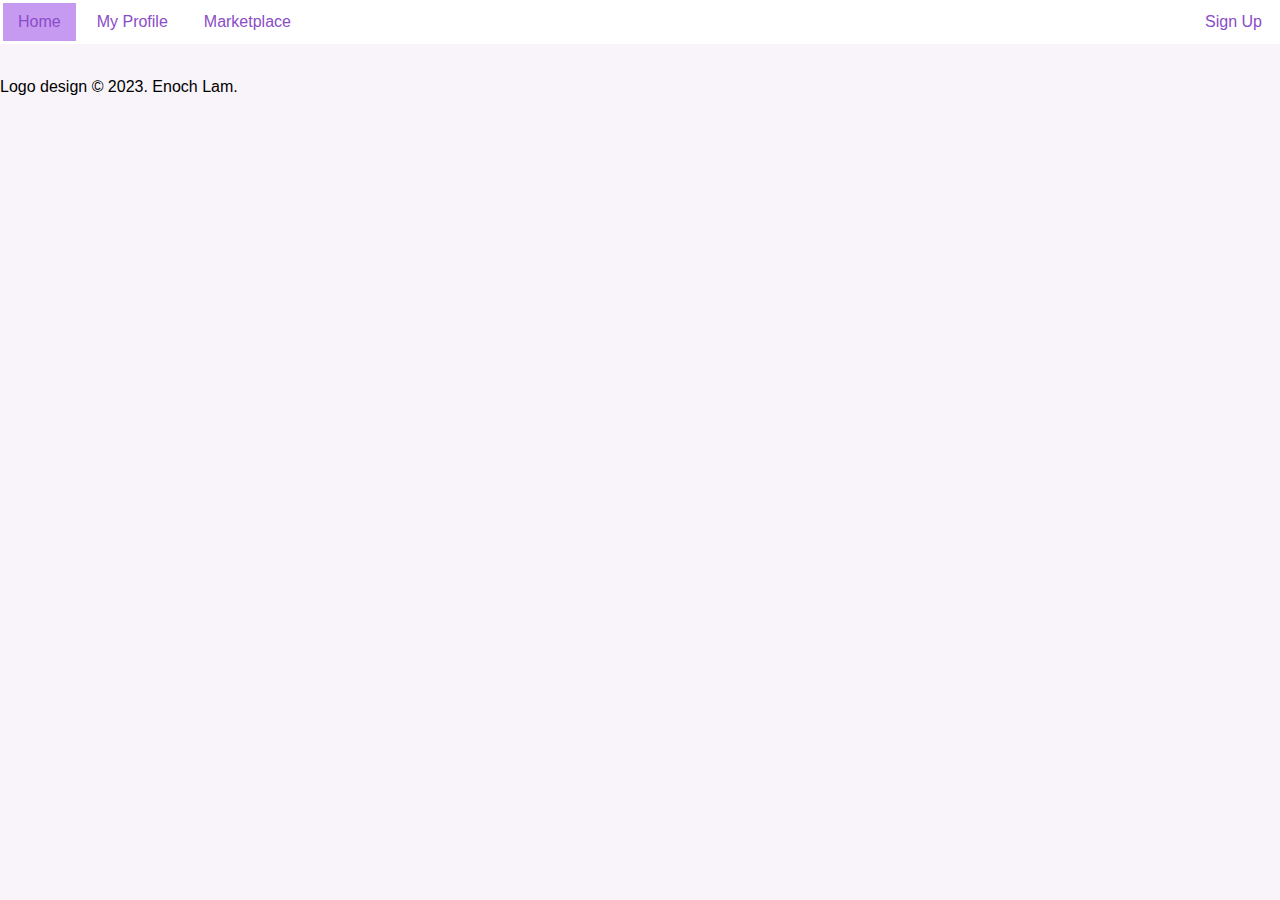
<file: src/template.html>
<!DOCTYPE html>
<html>
    <head>
        <meta charset="utf-8">
        <meta name=”viewport” content=”width=device-width, initial-scale=1”>
        <link rel="stylesheet" href="../style.css">
    </head>
    <body>
        <ul id="navigation-bar">
            <li><a class="current" href="../index.html">Home</a></li>
            <li><a href="profile/profile.html">My Profile</a></li>
            <li><a href="marketplace/marketplace.html">Marketplace</a></li>
            <li style="float:right;"><a href="https://forms.microsoft.com/r/6gcG2RHESq">Sign Up</a></li>
        </ul>
        <br>
        <script src=""></script>
    </body>
    <div>
        <p>Logo design © 2023. Enoch Lam.</p>
    </div>
</html>
</file>
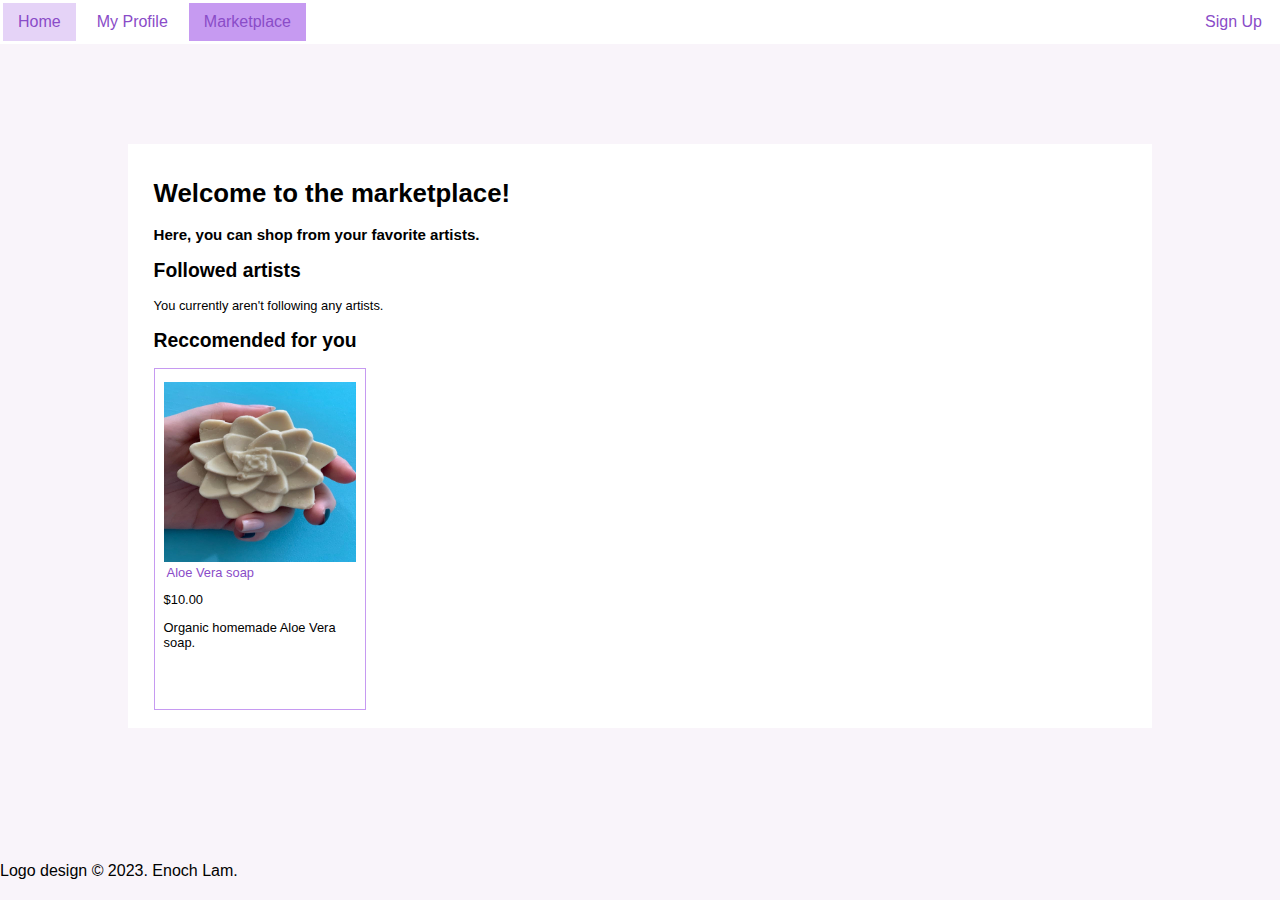
<file: src/marketplace/marketplace.html>
<!DOCTYPE html>
<html>
    <head>
        <meta charset="utf-8">
        <meta name=”viewport” content=”width=device-width, initial-scale=1”>
        <link rel="stylesheet" href="../../style.css">
    </head>
    <body>
        <ul id="navigation-bar">
            <li><a href="../../index.html">Home</a></li>
            <li><a href="../profile/profile.html">My Profile</a></li>
            <li><a class="current" href="">Marketplace</a></li>
            <li style="float:right;"><a href="https://forms.microsoft.com/r/6gcG2RHESq">Sign Up</a></li>
        </ul>
        <div class="content-resize">
            <div>
                <h1>Welcome to the marketplace!</h1>
                <h3>Here, you can shop from your favorite artists.</h3>
            </div>
            <div>
                <h2>Followed artists</h2>
                <div>
                    <p>You currently aren't following any artists.</p>
                </div>
            </div>
            <div>
                <h2>Reccomended for you</h2>
                <!--template
                <div>
                    <div class="product">
                        <div class="product-padding">
                            <div>
                                <img class="product-cover" src="../../assets/loading.png" alt="product cover image">
                            </div>
                            <div id="product-header">
                                <p class="product-title">Product Title</p>
                                <p class="product-price">$0.00</p>
                            </div>
                            <p>Product description</p>
                        </div>
                    </div>
                </div>
                -->
                <div>
                    <div class="product">
                        <div class="product-padding">
                            <div>
                                <img class="product-cover" src="../../assets/cocolive/cocolive-1.jpg" alt="Aloe Vera soap">
                            </div>
                            <div id="product-header">
                                <a class="product-title" href="https://www.etsy.com/shop/CocoliveSoap">Aloe Vera soap</a>
                                <p class="product-price">$10.00</p>
                            </div>
                            <p>Organic homemade Aloe Vera soap.</p>
                        </div>
                    </div>
                </div>
            </div>
        </div>
        <br>
        <div>
            <p>Logo design © 2023. Enoch Lam.</p>
        </div>
        <script src=""></script>
    </body>
</html>
</file>
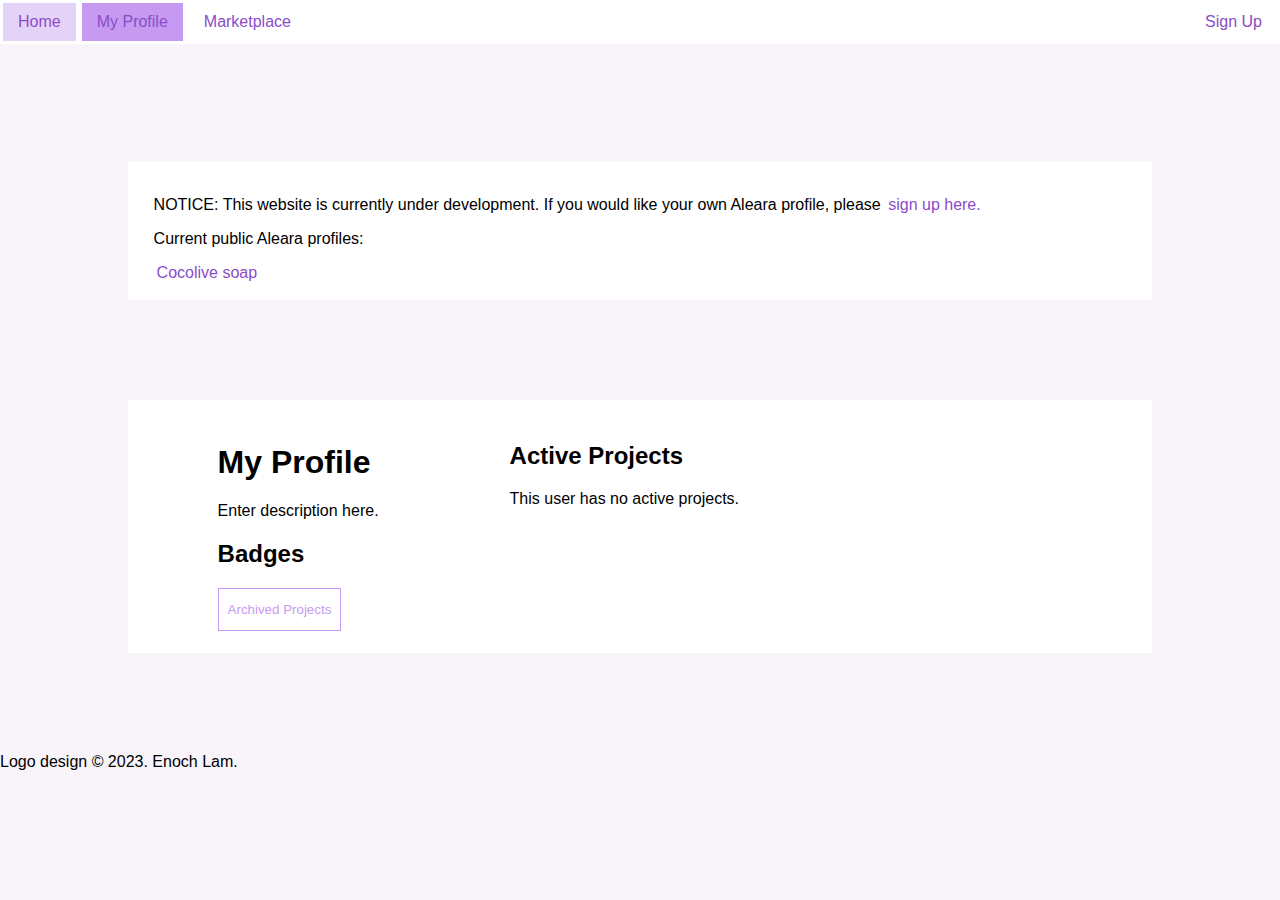
<file: src/profile/profile.html>
<!DOCTYPE html>
<html>
    <head>
        <meta charset="utf-8">
        <meta name=”viewport” content=”width=device-width, initial-scale=1”>
        <link rel="stylesheet" href="../../style.css">
    </head>
    <body>
        <ul id="navigation-bar">
            <li><a href="../../index.html">Home</a></li>
            <li><a class="current" href="">My Profile</a></li>
            <li><a href="../marketplace/marketplace.html">Marketplace</a></li>
            <li style="float:right;"><a href="https://forms.microsoft.com/r/6gcG2RHESq">Sign Up</a></li>
        </ul>
        <br>
        <div class="content">
            <p>NOTICE: This website is currently under development. If you would like your own Aleara profile, please <a href="https://forms.microsoft.com/r/6gcG2RHESq">sign up here.</a></p>
            <p>Current public Aleara profiles:</p>
            <a href="public/cocolive.html">Cocolive soap</a>
        </div>
        <div class="content-column">
            <div id="profile-left">
                <h1>My Profile</h1>
                <p>Enter description here.</p>
                <div id="badges">
                    <h2>Badges</h2>

                </div>
                <button id="archived-projects">Archived Projects</button>
            </div>
            <div id="projects-container">
                <div id="active-projects-container">
                    <h2>Active Projects</h2>
                    <p>This user has no active projects.</p>
                    <div id="active-projects">
    
                    </div>
                </div>
            </div>
        </div>
        <script src=""></script>
    </body>
    <div>
        <p>Logo design © 2023. Enoch Lam.</p>
    </div>
</html>
</file>
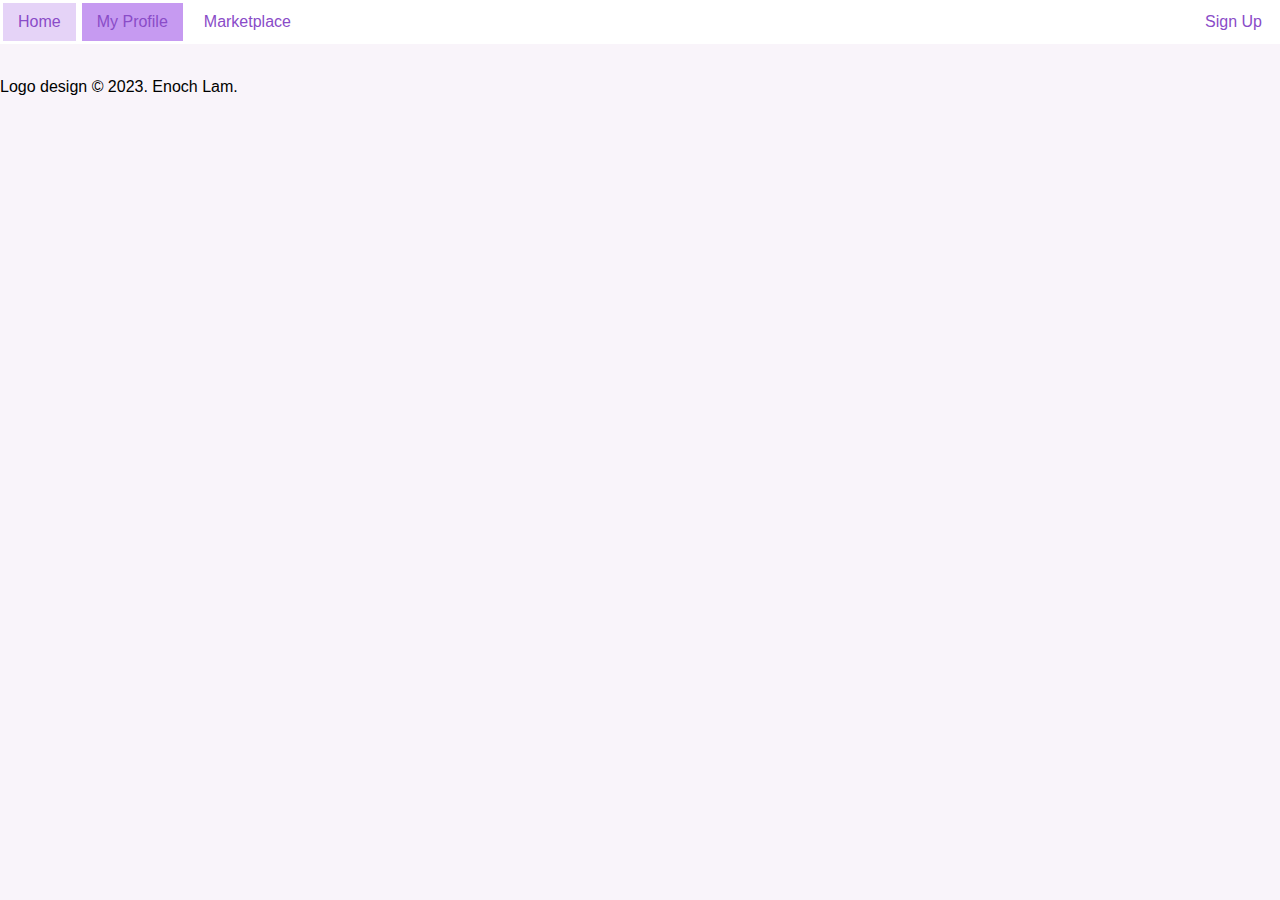
<file: src/profile/project.html>
<!DOCTYPE html>
<html>
    <head>
        <meta charset="utf-8">
        <meta name=”viewport” content=”width=device-width, initial-scale=1”>
        <link rel="stylesheet" href="../../style.css">
    </head>
    <body>
        <ul id="navigation-bar">
            <li><a href="../../index.html">Home</a></li>
            <li><a class="current" href="profile.html">My Profile</a></li>
            <li><a href="../marketplace/marketplace.html">Marketplace</a></li>
            <li style="float:right;"><a href="https://forms.microsoft.com/r/6gcG2RHESq">Sign Up</a></li>
        </ul>
        <br>
        <script src=""></script>
    </body>
    <div>
        <p>Logo design © 2023. Enoch Lam.</p>
    </div>
</html>
</file>
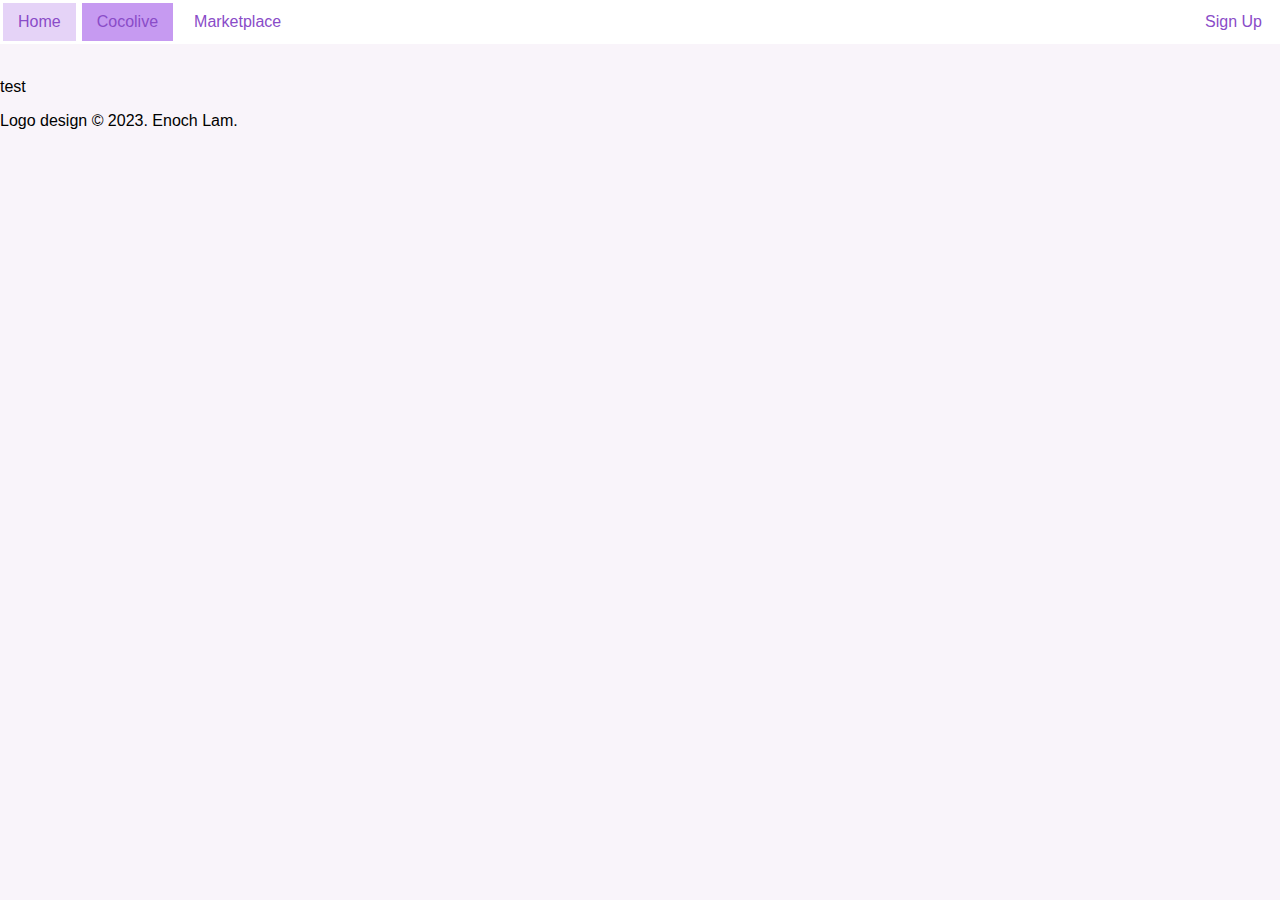
<file: src/profile/public/aloe-vera-soap.html>
<!DOCTYPE html>
<html>
    <head>
        <meta charset="utf-8">
        <meta name=”viewport” content=”width=device-width, initial-scale=1”>
        <link rel="stylesheet" href="../../../style.css">
    </head>
    <body>
        <ul id="navigation-bar">
            <li><a href="../../../index.html">Home</a></li>
            <li><a class="current" href="cocolive.html">Cocolive</a></li>
            <li><a href="../../marketplace/marketplace.html">Marketplace</a></li>
            <li style="float:right;"><a href="https://forms.microsoft.com/r/6gcG2RHESq">Sign Up</a></li>
        </ul>
        <br>
        <p>test</p>
        <script src=""></script>
    </body>
    <div>
        <p>Logo design © 2023. Enoch Lam.</p>
    </div>
</html>
</file>
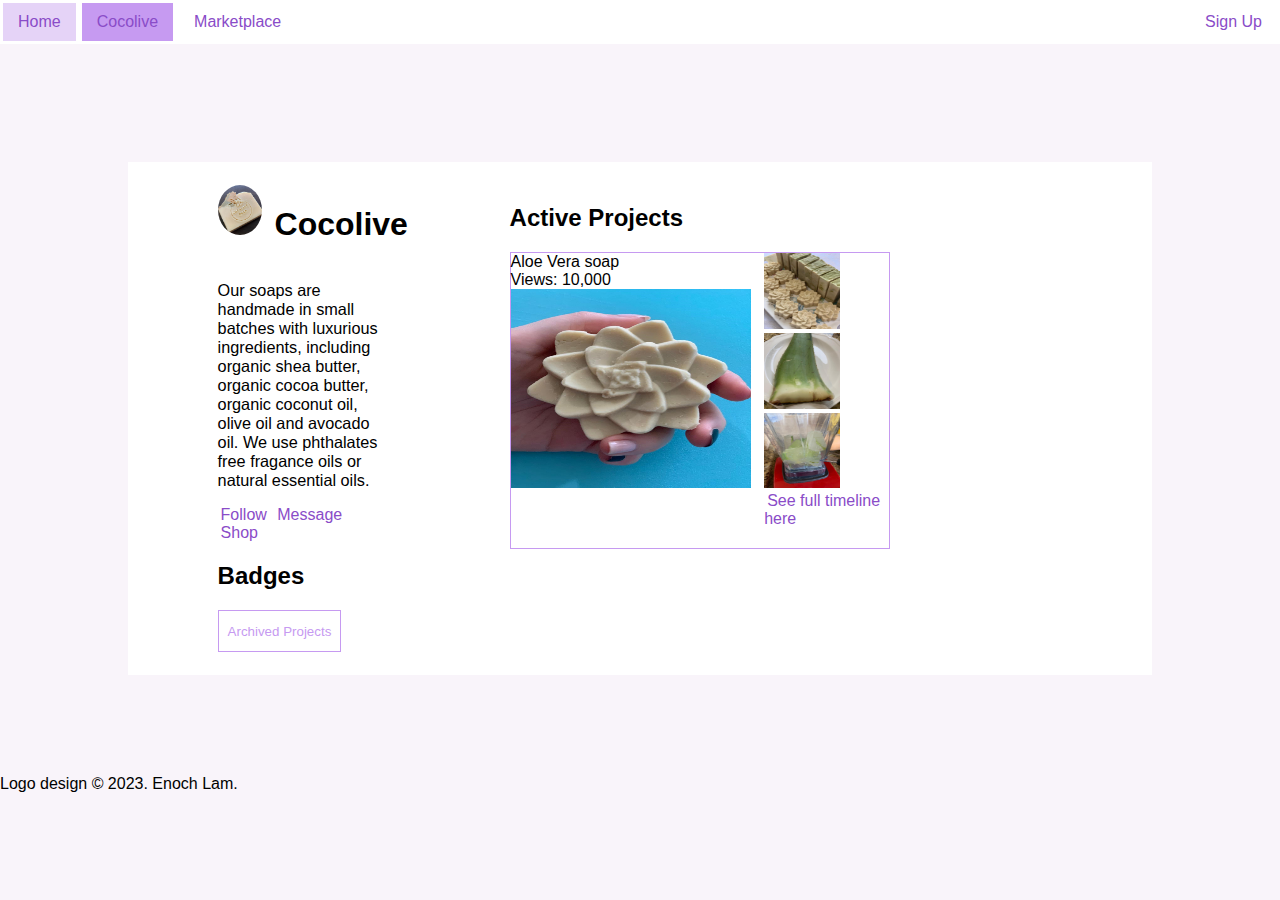
<file: src/profile/public/cocolive.html>
<!DOCTYPE html>
<html>
    <head>
        <meta charset="utf-8">
        <meta name=”viewport” content=”width=device-width, initial-scale=1”>
        <link rel="stylesheet" href="../../../style.css">
    </head>
    <body>
        <ul id="navigation-bar">
            <li><a href="../../../index.html">Home</a></li>
            <li><a class="current" href="">Cocolive</a></li>
            <li><a href="../../marketplace/marketplace.html">Marketplace</a></li>
            <li style="float:right;"><a href="https://forms.microsoft.com/r/6gcG2RHESq">Sign Up</a></li>
        </ul>
        <br>
        <div class="content-column">
            <div id="profile-left">
                <div>
                    <div id="profile-header">
                        <img class="profile-picture" src="../../../assets/cocolive/cocolive-pfp.jpg" alt="Cocolive profile picture">
                        <h1>Cocolive</h1>
                    </div>
                    <p class="resizing-text">Our soaps are handmade in small batches with luxurious ingredients, including organic shea butter, organic cocoa butter, organic coconut oil, olive oil and avocado oil. We use phthalates free fragance oils or natural essential oils.</p>
                </div>
                <div>
                    <a href="">Follow</a>
                    <a href="">Message</a>
                    <a href="https://www.etsy.com/shop/CocoliveSoap">Shop</a>
                </div>
                <div id="badges">
                    <h2>Badges</h2>

                </div>
                <button id="archived-projects">Archived Projects</button>
            </div>
            <div id="projects-container">
                <div id="active-projects-container">
                    <h2>Active Projects</h2>
                    <div id="active-projects">
                        <!--template
                        <div class="project">
                            <div>
                                <div>
                                    <p class="project-text">Project title</p>
                                    <p class="project-text">Views: 0</p>
                                </div>
                                <img class="project-cover" src="../../../assets/loading.png" alt="Project cover photo">
                            </div>
                            <div class="project-timeline-preview">
                                <img class="project-photo" src="../../../assets/loading.png" alt="Project cover photo">
                                <img class="project-photo" src="../../../assets/loading.png" alt="Project cover photo">
                                <img class="project-photo" src="../../../assets/loading.png" alt="Project cover photo">
                                <div>
                                    <a href="aloe-vera-soap.html">See full timeline here</a>
                                </div>
                            </div>
                        </div>
                        -->
                        <div class="project">
                            <div>
                                <div>
                                    <p class="project-text">Aloe Vera soap</p>
                                    <p class="project-text">Views: 10,000</p>
                                </div>
                                <img class="project-cover" src="../../../assets/cocolive/cocolive-1.jpg" alt="Project cover photo">
                            </div>
                            <div class="project-timeline-preview">
                                <img class="project-photo" src="../../../assets/cocolive/cocolive-2.jpg" alt="Project cover photo">
                                <img class="project-photo" src="../../../assets/cocolive/cocolive-3.jpg" alt="Project cover photo">
                                <img class="project-photo" src="../../../assets/cocolive/cocolive-4.jpg" alt="Project cover photo">
                                <div>
                                    <a href="aloe-vera-soap.html">See full timeline here</a>
                                </div>
                            </div>
                        </div>
                    </div>
                </div>
            </div>
        </div>
        <div>
            <p>Logo design © 2023. Enoch Lam.</p>
        </div>
        <script src=""></script>
    </body>
</html>
</file>
<file: style.css>
body {
    font-family:'Gill Sans', 'Gill Sans MT', Calibri, 'Trebuchet MS', sans-serif;
    background-color: rgb(249, 244, 250);
    margin: 0;
}

#logo-large {
    width: 50%;
    max-width: 280px;
    height: auto;
}

button {
    color: #8a4cc8;
    background-color: white;
    border-style: none;
    min-width: 10px;
    min-height: 10px;
    padding: 1vw 1vh;
    transition-duration: 0.4s;
}

button:hover {
    color: white;
    background-color: rgb(198, 154, 241);
}

button:active {
    color: white;
    background-color: #8a4cc8;
}

a {
    color: #8a4cc8;
    background-color: white;
    border-color: white;
    border-style: solid;
    text-decoration: none;
}

ul {
    list-style-type: none;
    margin: 0;
    padding: 0;
    overflow: hidden;
    background-color: white;
    position: sticky;
    top: 0;
    width: 100%;
}

li {
    float: left;
}

li a {
    display: block;
    text-decoration: none;
    text-align: center;
    padding: 10px 15px;
}

li a:hover:not(.current) {
    background-color:rgb(229, 211, 247);
}

.current {
    background-color:rgb(198, 154, 241);
}

#intro {
    text-align: center;
}

#space {
    padding: 3vh 1vw;
}

#value-proposition {
    text-align: center;
}

#scroll-tip {
    color: rgb(198, 154, 241);
    font-size: 5vh;
}

#banner {
    background-color: white;
    color: rgb(229, 211, 247);
    text-align: center;
}

#title {
    color: #8a4cc8;
    text-align: center;
    font-size: 16vh;
    margin: 10px 15px;
}

#slogan {
    text-align: center;
    font-size: 4vh;
}

#pitch {
    color: rgb(198, 154, 241);
    font-size: calc(10px + 1.3vh);
}

#benefits {
    background-color: rgb(229, 211, 247);
    font-size: 4vh;
}

.content {
    background-color: white;
    margin: calc(10px + 10vh) 10vw;
    padding: 2vh 2vw;
}

.content-column {
    background-color: white;
    margin: calc(10px + 10vh) 10vw;
    padding: 2vh 2vw;
    display: flex;
}

.content-resize {
    background-color: white;
    margin: calc(10px + 10vh) 10vw;
    padding: 2vh 2vw;
    font-size: calc(12px + 0.1vh);
}

#profile-left {
    margin:  0.5vh 5vw;
    text-align: left;
    width: calc(100px + 5vw);
}

#projects-container {
    margin: 0.5vh 5vw;
    text-align: left;
}

#archived-projects {
    background-color: none;
    border: 1px rgb(198, 154, 241) solid;
    color:rgb(198, 154, 241);
}

#archived-projects:hover {
    background-color: rgb(229, 211, 247);
    border: 1px rgb(198, 154, 241) solid;
    color:rgb(198, 154, 241);
}

#archived-projects:active {
    background-color: rgb(198, 154, 241);
    border: 1px rgb(198, 154, 241) solid;
    color:rgb(198, 154, 241);
}

.product {
    width: 15vw;
    height: 35vh;
    border: 1px rgb(198, 154, 241) solid;
    padding: 1vw 1vh;
}

.product-cover {
    width: 15vw;
    height: 20vh;
}

.product-header {
    display: flex;
    flex-wrap: wrap;
    justify-content: space-between;
}

.profile-picture {
    width: calc(50px + 0vw);
    height: calc(50px + 0vw);
    margin: 0vh 1vw 0vh 0vw;
    border-radius: 50%;
}

#profile-header {
    display: flex;
}

.project {
    width: calc(250px + 10vw);
    height: calc(250px + 5vh);
    border: 1px rgb(198, 154, 241) solid;
    display: flex;
    justify-content: space-evenly;
    gap: 1vw;
}

.project-text {
    margin: 0vw 0vh;
}

.project-cover {
    width: calc(100px + 11vw);
    height: calc(100px + 11vh);
}

.project-photo {
    width: calc(50px + 2vw);
    height: calc(50px + 2vw);
}

.project-timeline-preview {
    width: calc(200px + 21vw);
}

.resizing-text {
    font-size: calc(15px + 0.1vw);
}
</file>
